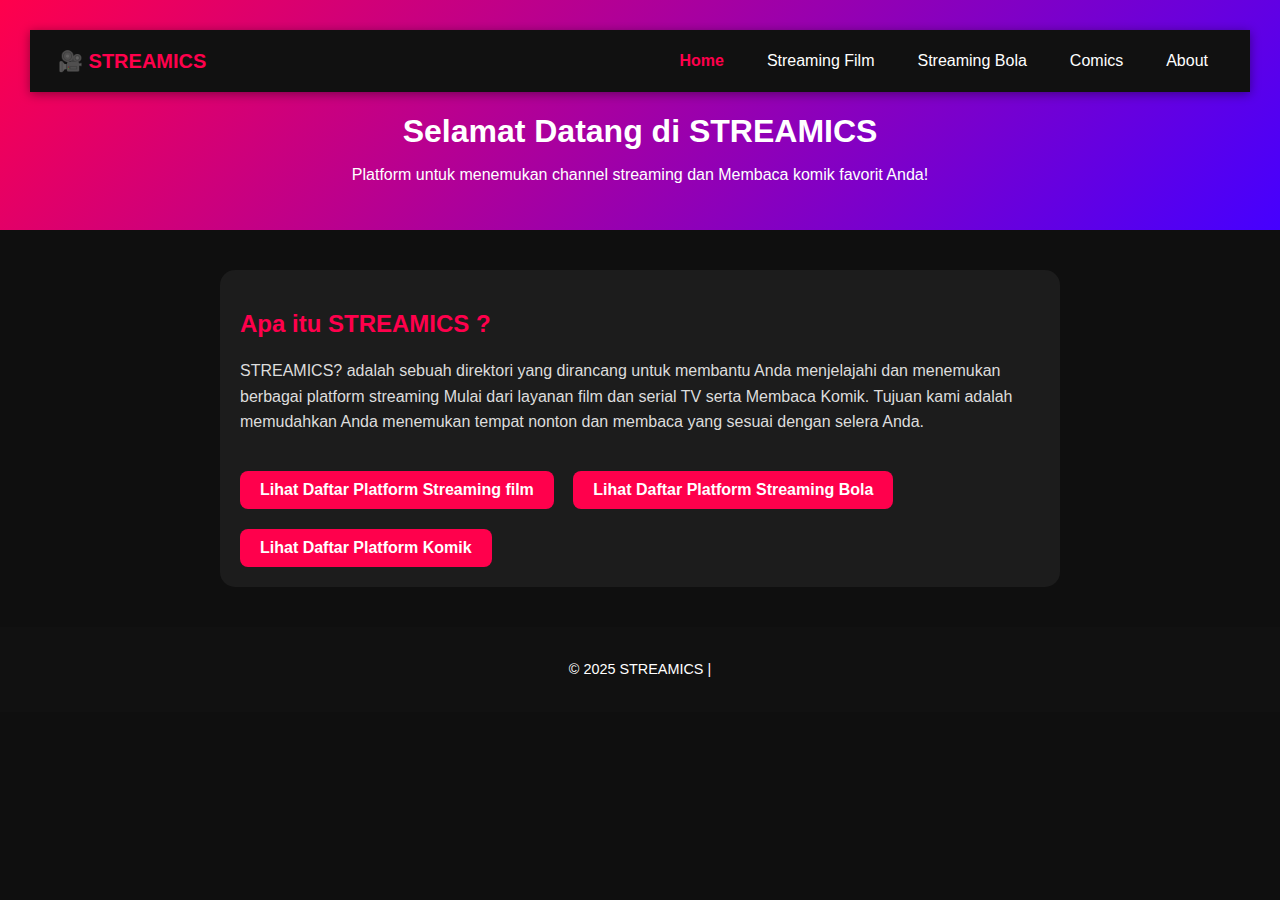
<file: index.html>
<!DOCTYPE html>
<html lang="id">
<head>
    <meta charset="UTF-8">
    <meta name="viewport" content="width=device-width, initial-scale=1.0">
    <title>STREAMICS - Home</title>
    <link rel="stylesheet" href="style.css">
</head>
<body>
    <header>
        <nav class="navbar">
            <div class="logo">🎥 STREAMICS</div>
            <ul class="nav-links">
                <li><a href="index.html" class="active">Home</a></li>
                <li><a href="streaming.html">Streaming Film</a></li>
                <li><a href="streamingbola.html">Streaming Bola</a></li>
                <li><a href="comics.html"> Comics </a></li>
                <li><a href="about.html">About</a></li>
            </ul>
        </nav>
        <div class="hero">
            <h1>Selamat Datang di STREAMICS</h1>
            <p>Platform  untuk menemukan channel streaming dan Membaca komik favorit Anda!</p>
        </div>
    </header>

    <main class="page-content">
        <h2>Apa itu STREAMICS ?</h2>
        <p>

            STREAMICS? adalah sebuah direktori yang dirancang untuk membantu Anda menjelajahi dan menemukan berbagai platform streaming Mulai dari layanan film dan serial TV  serta Membaca Komik. 
            Tujuan kami adalah memudahkan Anda menemukan tempat nonton dan membaca yang sesuai dengan selera Anda.
        </p>
        <a href="streaming.html" class="btn">Lihat Daftar Platform Streaming film </a>
        <a href="streamingbola.html" class="btn">Lihat Daftar Platform Streaming Bola </a>
        <a href="comics.html"  class="btn">Lihat Daftar Platform Komik </a>
    </main>

    <footer>
        <p>© 2025 STREAMICS |  </p>
    </footer>
</body>
</html>
</file>
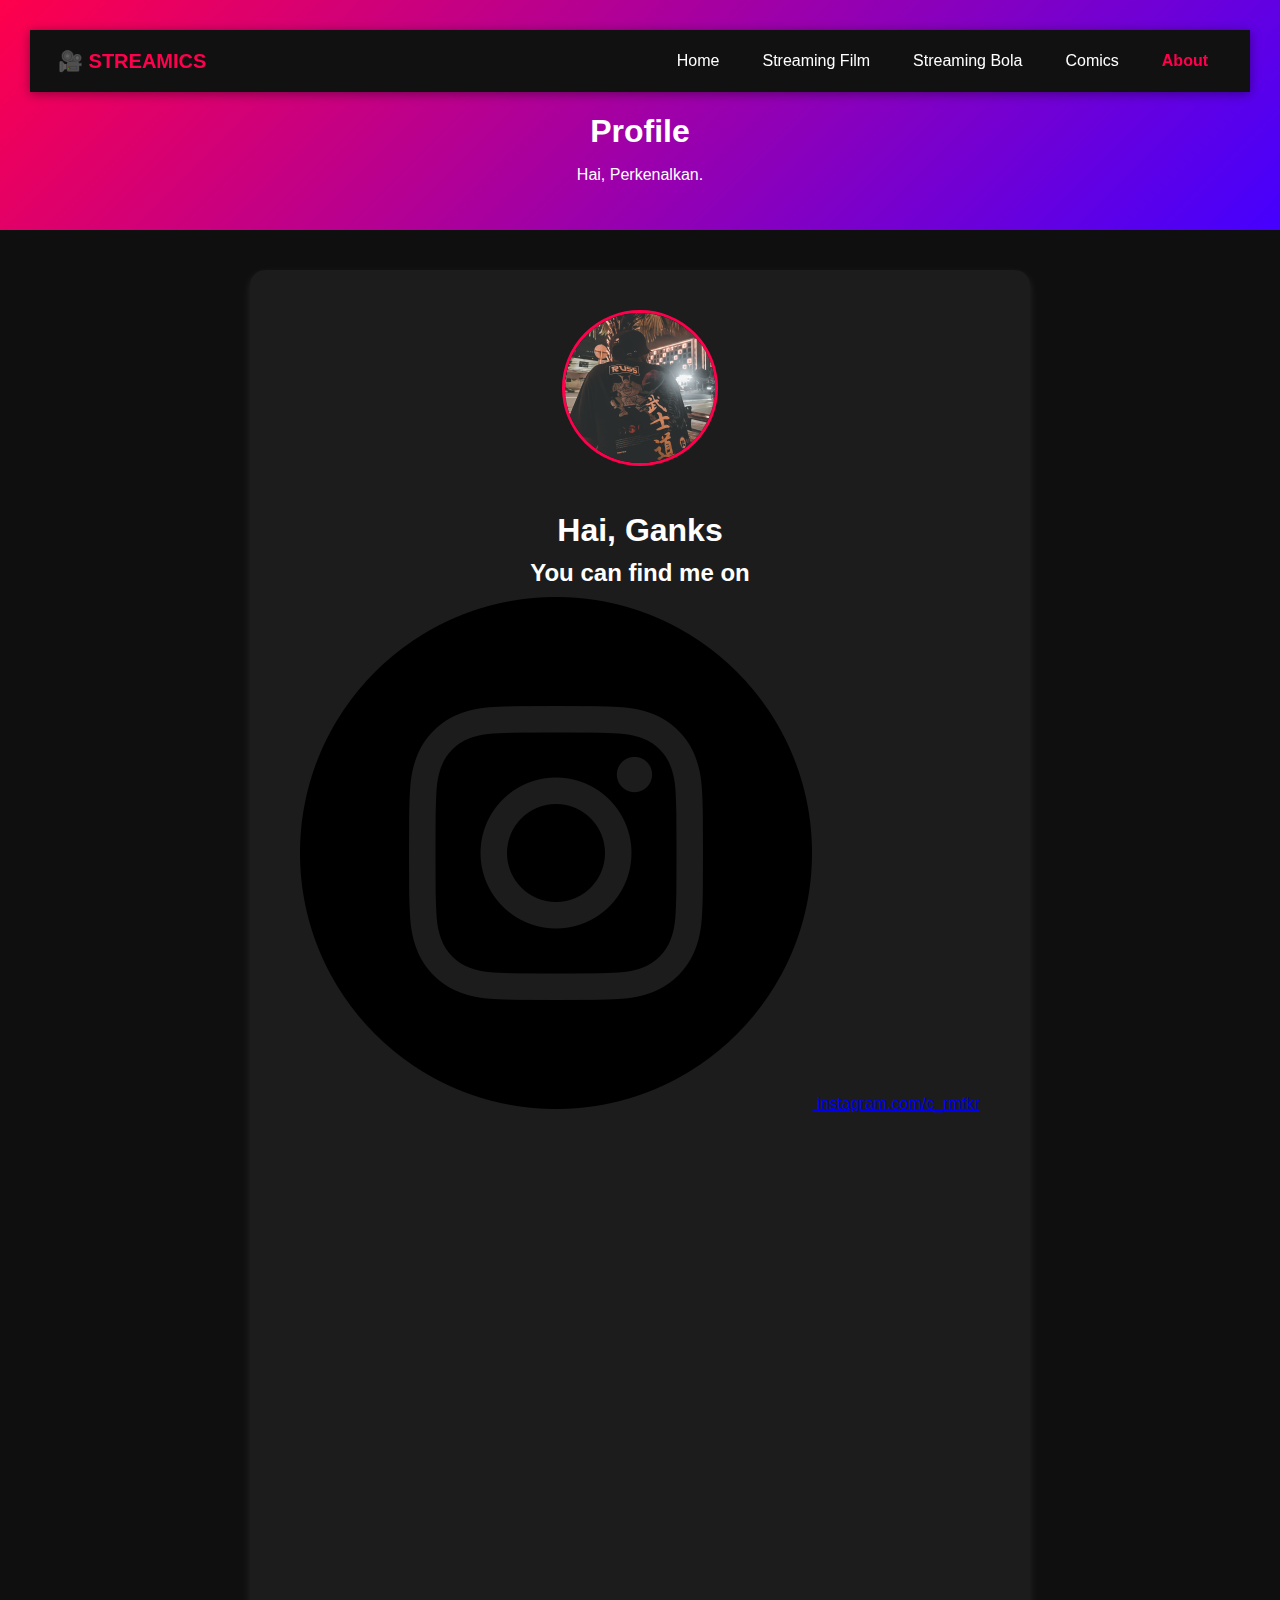
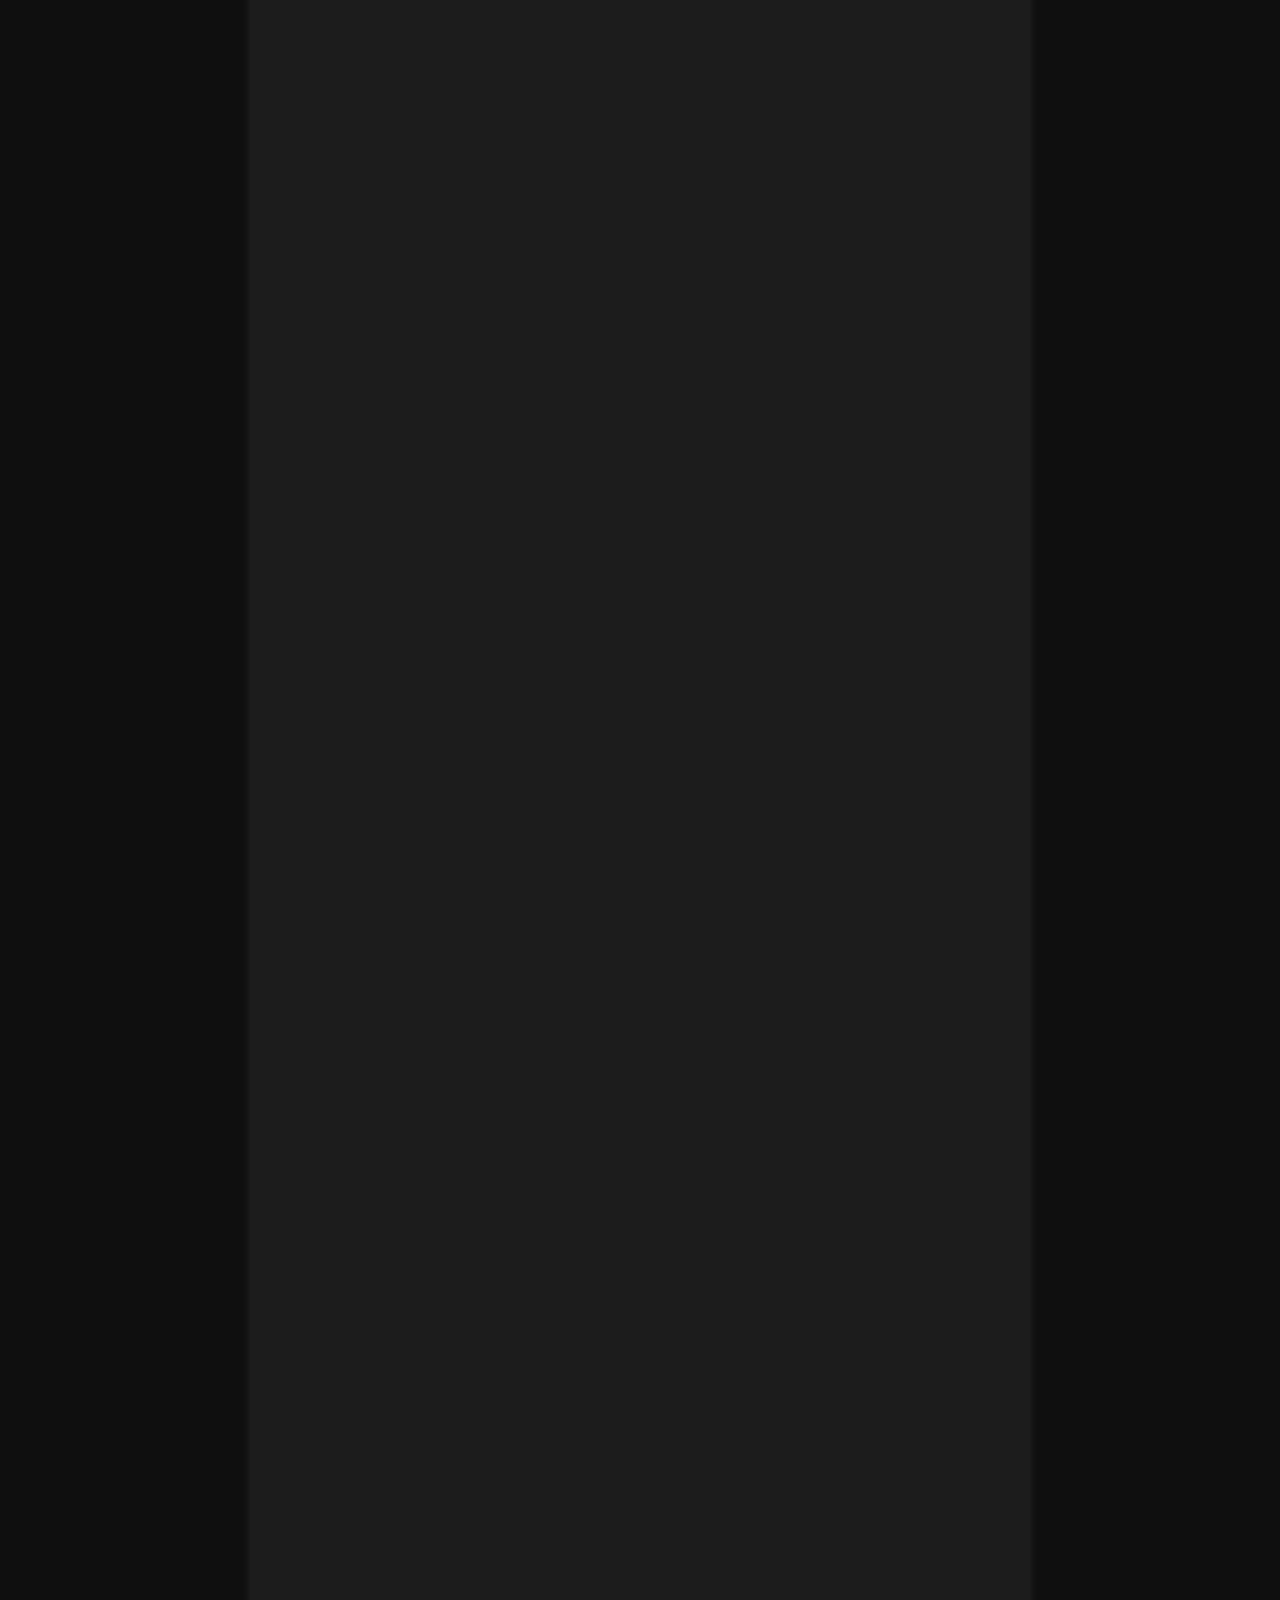
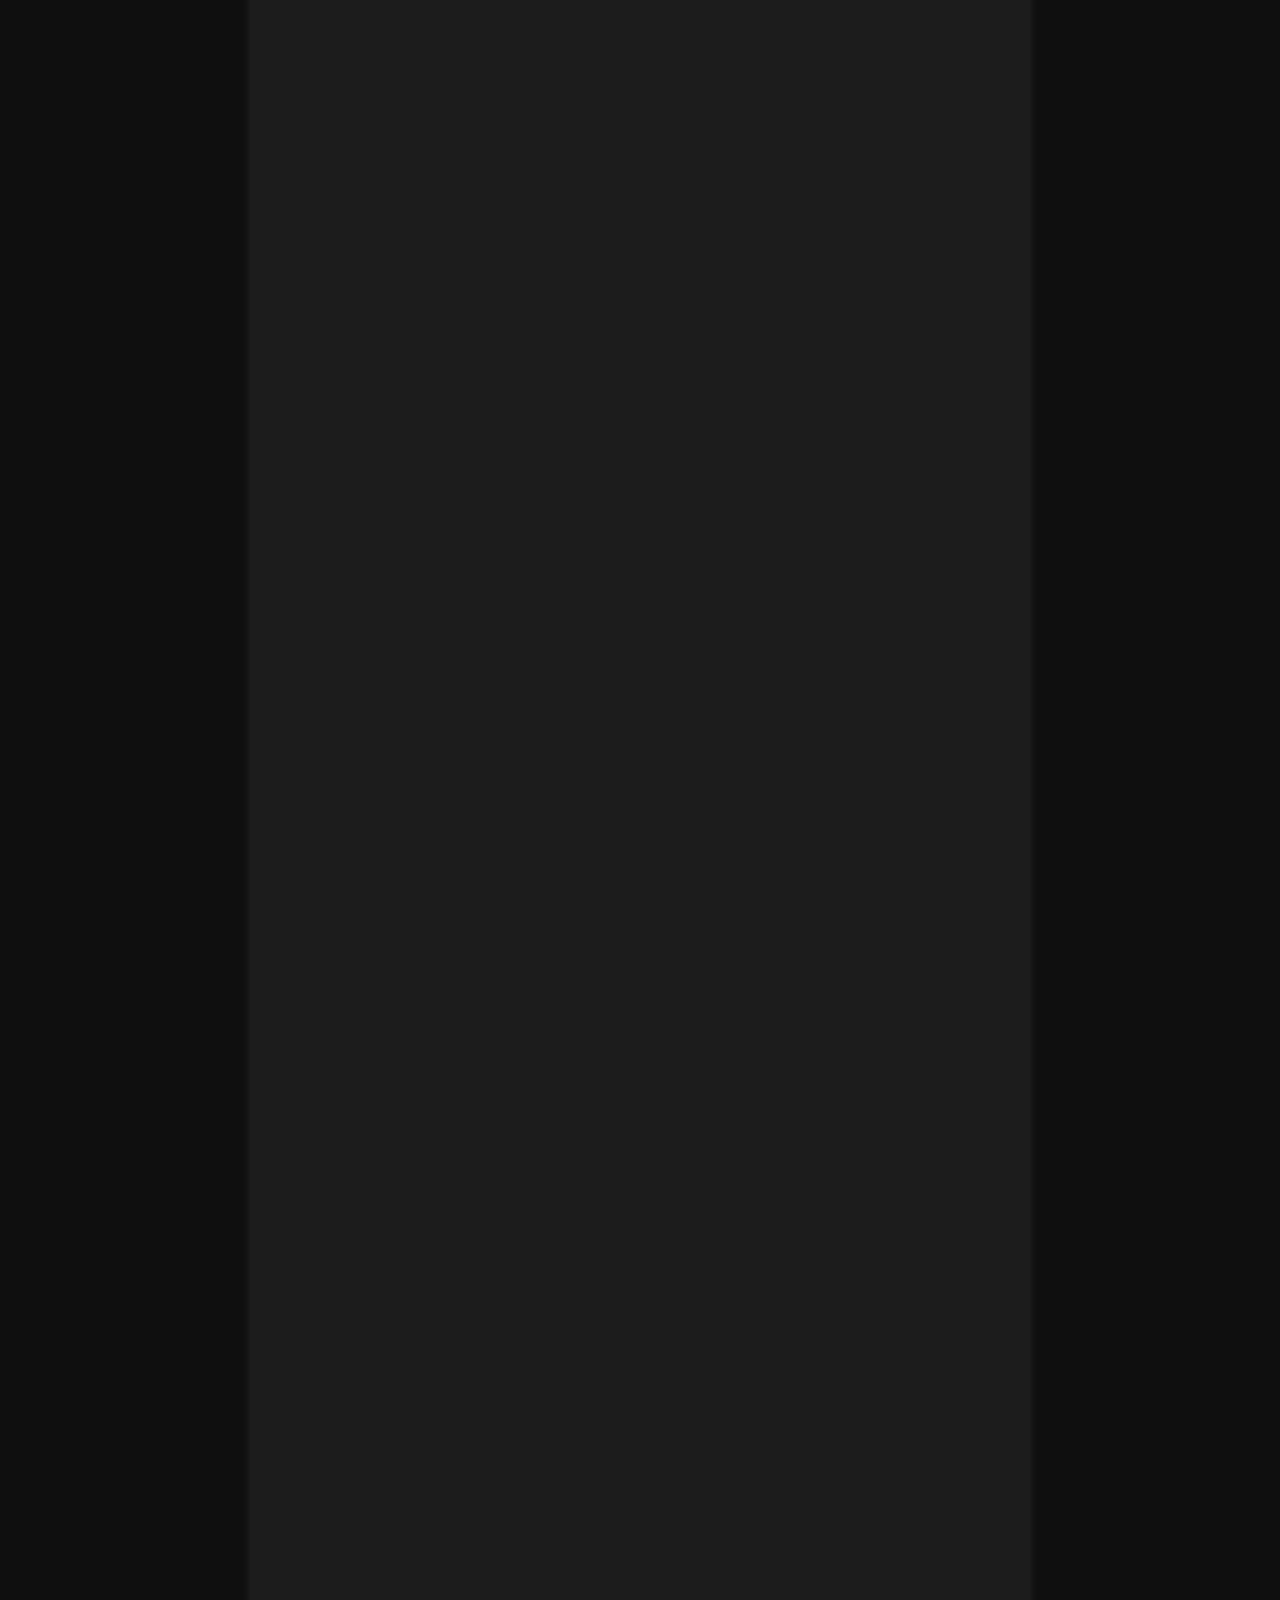
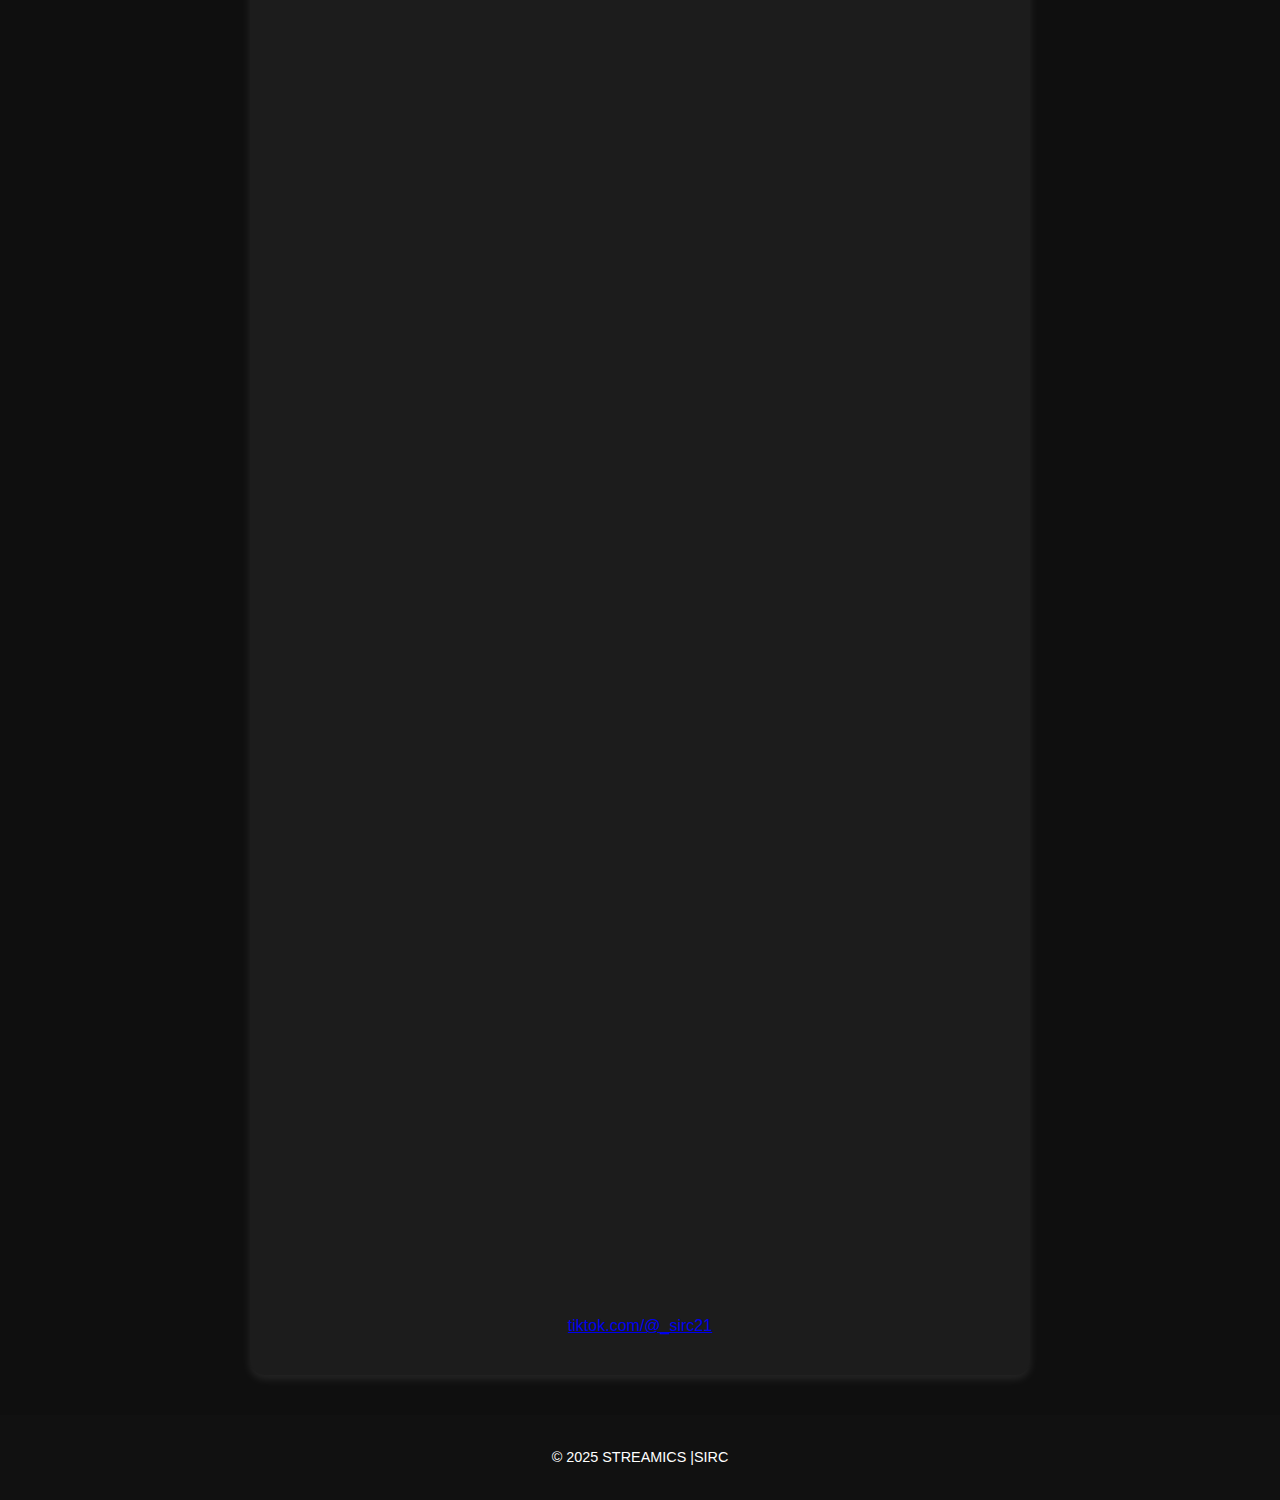
<file: about.html>
<!DOCTYPE html>
<html lang="id">
<head>
    <meta charset="UTF-8">
    <meta name="viewport" content="width=device-width, initial-scale=1.0">
    <title>STREAMICS - About </title>
    <link rel="stylesheet" href="style.css">
</head>
<body>
    <header>
        <nav class="navbar">
            <div class="logo">🎥 STREAMICS</div>
            <ul class="nav-links">
                <li><a href="index.html">Home</a></li>
                <li><a href="streaming.html">Streaming Film</a></li>
                <li><a href="streamingbola.html">Streaming Bola</a></li>
                <li><a href="comics.html">Comics</a></li>
                <li><a href="about.html" class="active">About</a></li>
            </ul>
        </nav>
        <div class="hero">
            <h1>Profile</h1>
            <p>Hai, Perkenalkan.</p>
        </div>
    </header>


<section class="about">
    <img src="images/profile/1.jpg" alt="Foto Profil" class="profile-img">
    <h1>Hai, Ganks</h1>
    <h2>You can find me on</h2>
    
    <div class="social-links">
        <a href="https://instagram.com/c_rmfkr" target="_blank" class="social-item">
            <img src="images/icon/instagram.png" alt="Instagram" class="social-icon">
            <span>instagram.com/c_rmfkr</span>
        </a>

        <a href="https://tiktok.com/@_sirc21" target="_blank" class="social-item">
            <img src="images/icon/tiktok.png" alt="TikTok" class="social-icon">
            <span>tiktok.com/@_sirc21</span>
        </a>
    </div>
</section>

    <footer>
        <p>© 2025 STREAMICS |SIRC </p>
    </footer>
</body>
</html>
</file>
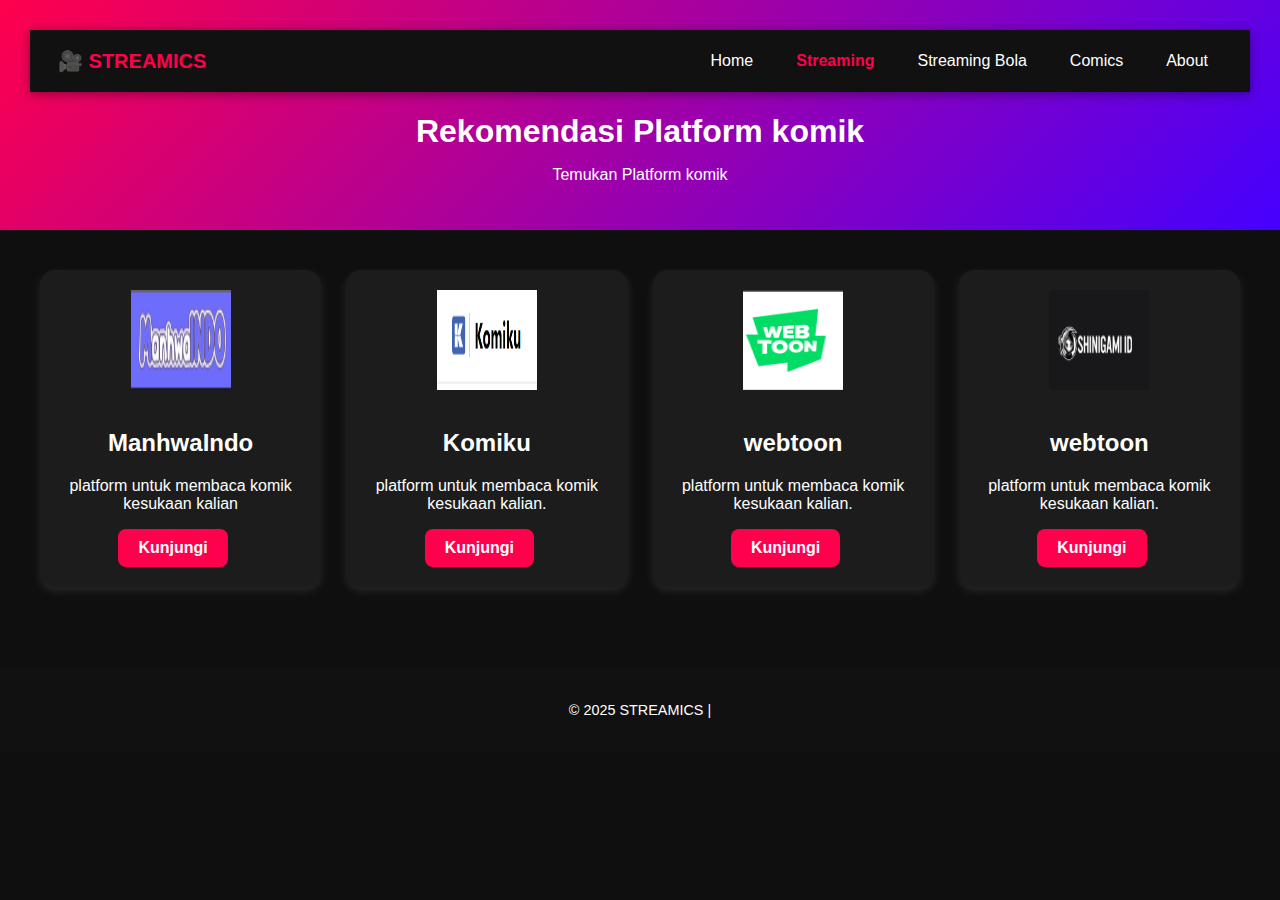
<file: comics.html>
<!DOCTYPE html>
<html lang="id">
<head>
    <meta charset="UTF-8">
    <meta name="viewport" content="width=device-width, initial-scale=1.0">
    <title>STREAMICS - Comics</title>
    <link rel="stylesheet" href="style.css">
</head>
<body>
    <header>
        <nav class="navbar">
            <div class="logo">🎥 STREAMICS</div>
            <ul class="nav-links">
                <li><a href="index.html">Home</a></li>
                <li><a href="streaming.html" class="active">Streaming</a></li>
                <li><a href="streamingbola.html">Streaming Bola</a></li>
                <li><a href="comics.html"> Comics </a></li>
                <li><a href="about.html">About</a></li>
            </ul>
        </nav>
        <div class="hero">
            <h1>Rekomendasi Platform komik</h1>
            <p>Temukan Platform komik </p>
        </div>
    </header>

    <section class="channels">
        <div class="channel">
            <img src="images/comics/manhwaindo.png" alt="ManhwaIndo">
            <h2>ManhwaIndo</h2>
            <p>platform untuk membaca komik kesukaan kalian</p>
            <a href="https://manhwaindo.app/" target="_blank" class="btn">Kunjungi</a>
        </div>
        <div class="channel">
            <img src="images/comics/komik.png" alt="Komiku">
            <h2>Komiku</h2>
            <p>platform untuk membaca komik kesukaan kalian.</p>
            <a href="https://komiku.org/" target="_blank" class="btn">Kunjungi</a>
        </div>

        <div class="channel">
            <img src="images/comics/webtoon.png" alt="webtoon">
            <h2>webtoon</h2>
            <p>platform untuk membaca komik kesukaan kalian.</p>
            <a href="https://www.webtoons.com/id/" target="_blank" class="btn">Kunjungi</a>
        </div>

        <div class="channel">
            <img src="images/comics/ShinigamiID.png" alt="shinigamiID">
            <h2>webtoon</h2>
            <p>platform untuk membaca komik kesukaan kalian.</p>
            <a href="https://08.shinigami.asia/" target="_blank" class="btn">Kunjungi</a>
        </div>


    </section>
    <footer>
        <p>© 2025 STREAMICS | </p>
    </footer>
</body>
</html>
</file>
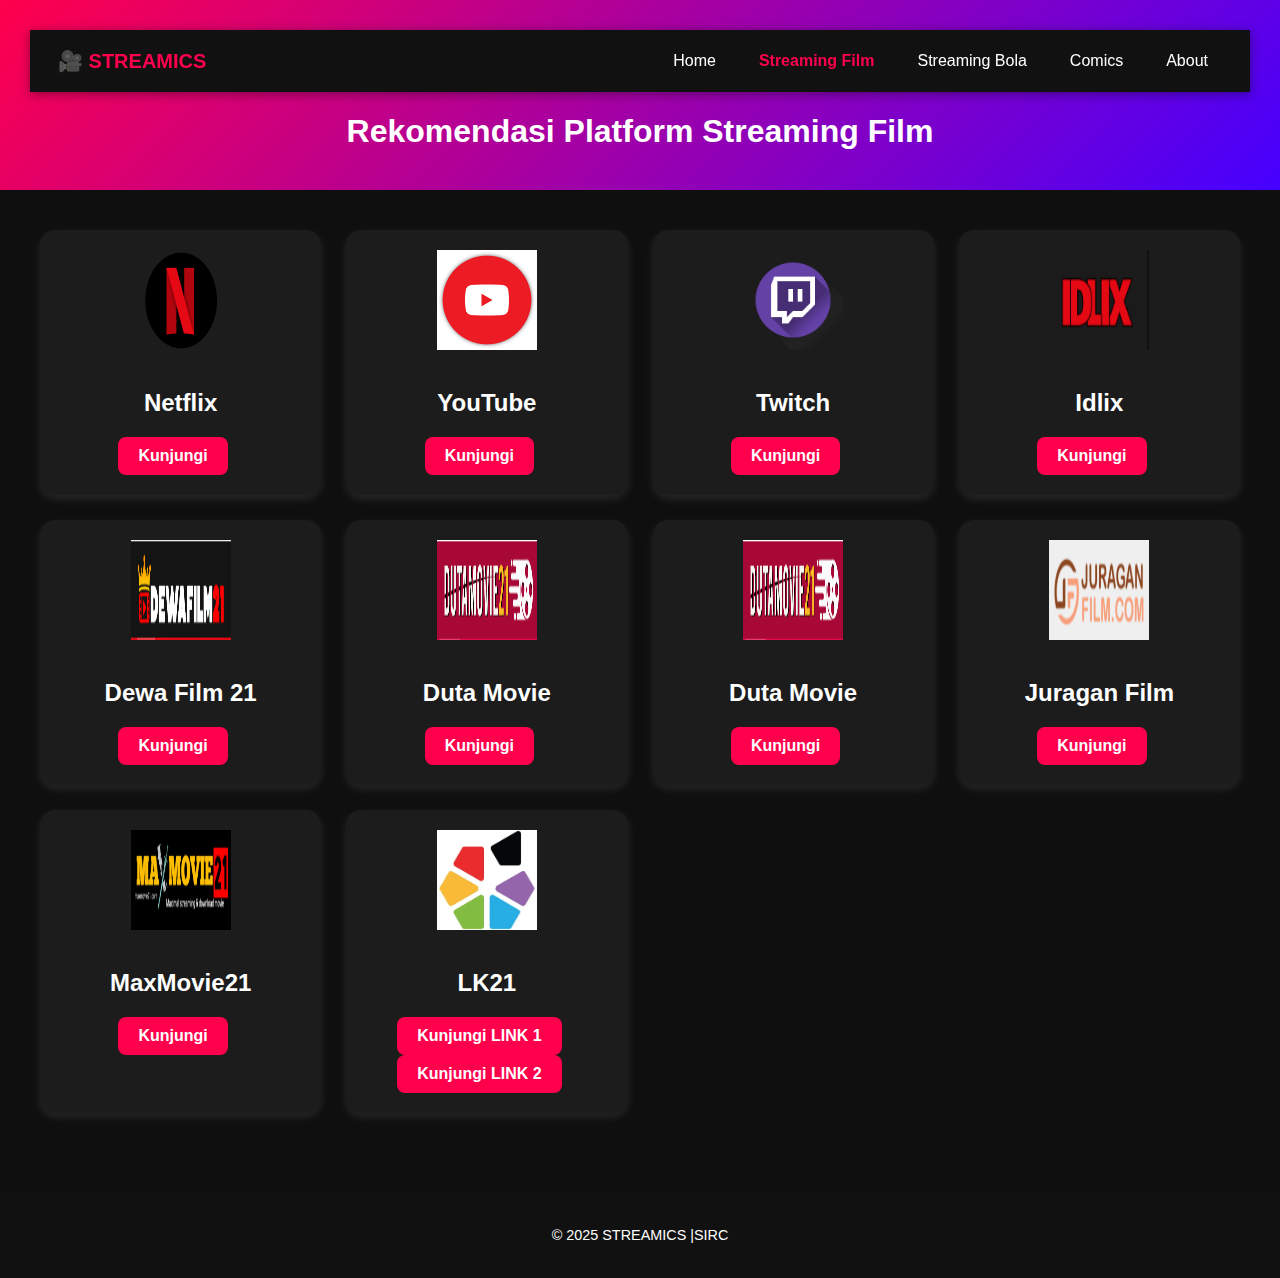
<file: streaming.html>
<!DOCTYPE html>
<html lang="id">
<head>
    <meta charset="UTF-8">
    <meta name="viewport" content="width=device-width, initial-scale=1.0">
    <title>STREAMICS - Streaming</title>
    <link rel="stylesheet" href="style.css">
</head>
<body>
    <header>
        <nav class="navbar">
            <div class="logo">🎥 STREAMICS</div>
            <ul class="nav-links">
                <li><a href="index.html">Home</a></li>
                <li><a href="streaming.html" class="active">Streaming Film</a></li>
                <li><a href="streamingbola.html">Streaming Bola</a></li>
                <li><a href="comics.html">Comics</a></li>
                <li><a href="about.html">About</a></li>
            </ul>
        </nav>
        <div class="hero">
            <h1>Rekomendasi Platform Streaming Film</h1>
        </div>
    </header>
    <section class="channels">
        <div class="channel">
            <img src="images/stream/netflix.png" alt="Netflix">
            <h2>Netflix</h2>
            <a href="https://www.netflix.com" target="_blank" class="btn">Kunjungi</a>
        </div>

        <div class="channel">
            <img src="images/stream/ytb.png" alt="YouTube">
            <h2>YouTube</h2>
            <a href="https://www.youtube.com" target="_blank" class="btn">Kunjungi</a>
        </div>

        <div class="channel">
            <img src="images/stream/twitch.png" alt="Twitch">
            <h2>Twitch</h2>
            <a href="https://www.twitch.tv" target="_blank" class="btn">Kunjungi</a>
        </div>

        <div class="channel">
            <img src="images/stream/idlix.png" alt="Idlix">
            <h2>Idlix</h2>
            <a href="https://tv9.idlixku.com/" target="_blank" class="btn">Kunjungi</a>
        </div> 

        <div class="channel">
            <img src="images/stream/dewafilm.png" alt="Dewa Film 21">
            <h2>Dewa Film 21 </h2>
            <a href="https://dewafilm21.cloudory.com/" target="_blank" class="btn">Kunjungi</a>
        </div>

        <div class="channel">
            <img src="images/stream/dutamovie.png" alt="Duta Movie">
            <h2>Duta Movie  </h2>
            <a href="https://offshorebankservices.com/" target="_blank" class="btn">Kunjungi</a>
        </div>

          <div class="channel">
            <img src="images/stream/dutamovie.png" alt="Duta Movie">
            <h2>Duta Movie  </h2>
            <a href="https://offshorebankservices.com/" target="_blank" class="btn">Kunjungi</a>
        </div>

        <div class="channel">
            <img src="images/stream/juraganfilm.png" alt="Juragan Film">
            <h2>Juragan Film</h2>
            <a href="https://tv42.juragan.film/" target="_blank" class="btn">Kunjungi</a>
        </div>

        <div class="channel">
            <img src="images/stream/maxmovie.png" alt="MaxMovie21">
            <h2>MaxMovie21  </h2>
            <a href="https://maxmovie21.me/" target="_blank" class="btn">Kunjungi</a>
        </div>

        <div class="channel">
            <img src="images/stream/LK21.PNG" alt="LK21 ">
            <h2>LK21  </h2>
            <a href="https://tv3.nontondrama.my/" target="_blank" class="btn">Kunjungi LINK 1 </a>
            <a href="https://glenbeulah.org/" target="_blank" class="btn">Kunjungi LINK 2 </a>

        </div>

    </section>

    <footer>
        <p>© 2025 STREAMICS |SIRC </p>
    </footer>
</body>
</html>
</file>
<file: style.css>
body {
    font-family: 'Poppins', sans-serif;
    margin: 0;
    background-color: #0f0f0f;
    color: #fff;
    text-align: center;
}

header {
    background: linear-gradient(135deg, #ff004c, #4500ff);
    padding: 30px;
    color: white;
}

h1 {
    margin-bottom: 10px;
}

/* ===== NAVBAR ===== */
.navbar {
    display: flex;
    justify-content: space-between;
    align-items: center;
    background-color: #111;
    padding: 12px 28px;
    position: sticky;
    top: 0;
    z-index: 1000;
    box-shadow: 0 2px 10px rgba(0,0,0,0.4);
}

.logo {
    font-size: 1.25rem;
    font-weight: 700;
    color: #ff004c;
}

.nav-links {
    list-style: none;
    margin: 0;
    padding: 0;
    display: flex;
    align-items: center;
    gap: 15px; /* Memberi jarak antar menu */
}

.nav-links a {
    color: #fff;
    text-decoration: none;
    font-weight: 500;
    padding: 10px 14px;
    display: inline-block;
    transition: color 0.2s ease, background-color 0.2s ease;
    border-radius: 8px;
}

.nav-links a:hover {
    background-color: #ff004c;
    color: #fff;
}

/* Style untuk menu yang sedang aktif */
.nav-links a.active {
    color: #ff004c;
    font-weight: 700;
}
.nav-links a.active:hover {
    background-color: #ff004c;
    color: #fff;
}


/* KONTEN HALAMAN BERANDA */
.page-content {
    max-width: 800px;
    margin: 40px auto;
    padding: 20px;
    text-align: left;
    background-color: #1c1c1c;
    border-radius: 15px;
}
.page-content h2 {
    color: #ff004c;
}
.page-content p {
    line-height: 1.6;
    color: #ddd;
}
.page-content .btn {
    margin-top: 20px;
}


/* HALAMAN STREAMING */
.channels {
    display: grid;
    grid-template-columns: repeat(auto-fit, minmax(250px, 1fr));
    gap: 25px;
    padding: 40px;
}

.channel {
    background-color: #1c1c1c;
    border-radius: 15px;
    padding: 20px;
    box-shadow: 0 4px 10px rgba(255, 255, 255, 0.1);
    transition: transform 0.3s;
}

.channel:hover {
    transform: scale(1.05);
}

.channel img {
    width: 100px;
    height: 100px;
    margin-bottom: 15px;
}

/* HALAMAN TENTANG */
.about {
    padding: 40px;
    max-width: 700px;
    margin: 40px auto;
    background-color: #1c1c1c;
    border-radius: 15px;
    box-shadow: 0 4px 10px rgba(255, 255, 255, 0.1);
}

.about .profile-img {
    width: 150px;
    height: 150px;
    border-radius: 50%;
    margin-bottom: 20px;
    border: 3px solid #ff004c;
}

.about h2, .about h3 {
    margin: 10px 0;
}

/* Tombol & Footer Universal */
.btn {
    display: inline-block;
    padding: 10px 20px;
    background-color: #ff004c;
    margin-right: 15px;
    color: white;
    border-radius: 8px;
    text-decoration: none;
    font-weight: bold;
    transition: 0.3s;

}

.btn:hover {
    background-color: #4500ff;
}

footer {
    background-color: #111;
    padding: 20px;
    font-size: 0.9em;
    margin-top: 40px;
}

/* Tambahan: Responsivitas untuk layar kecil (Mobile) */
@media (max-width: 600px) {
    .navbar {
        flex-direction: column;
        padding: 15px;
    }
    .nav-links {
        margin-top: 15px;
        flex-wrap: wrap;
        justify-content: center;
    }
}
</file>
